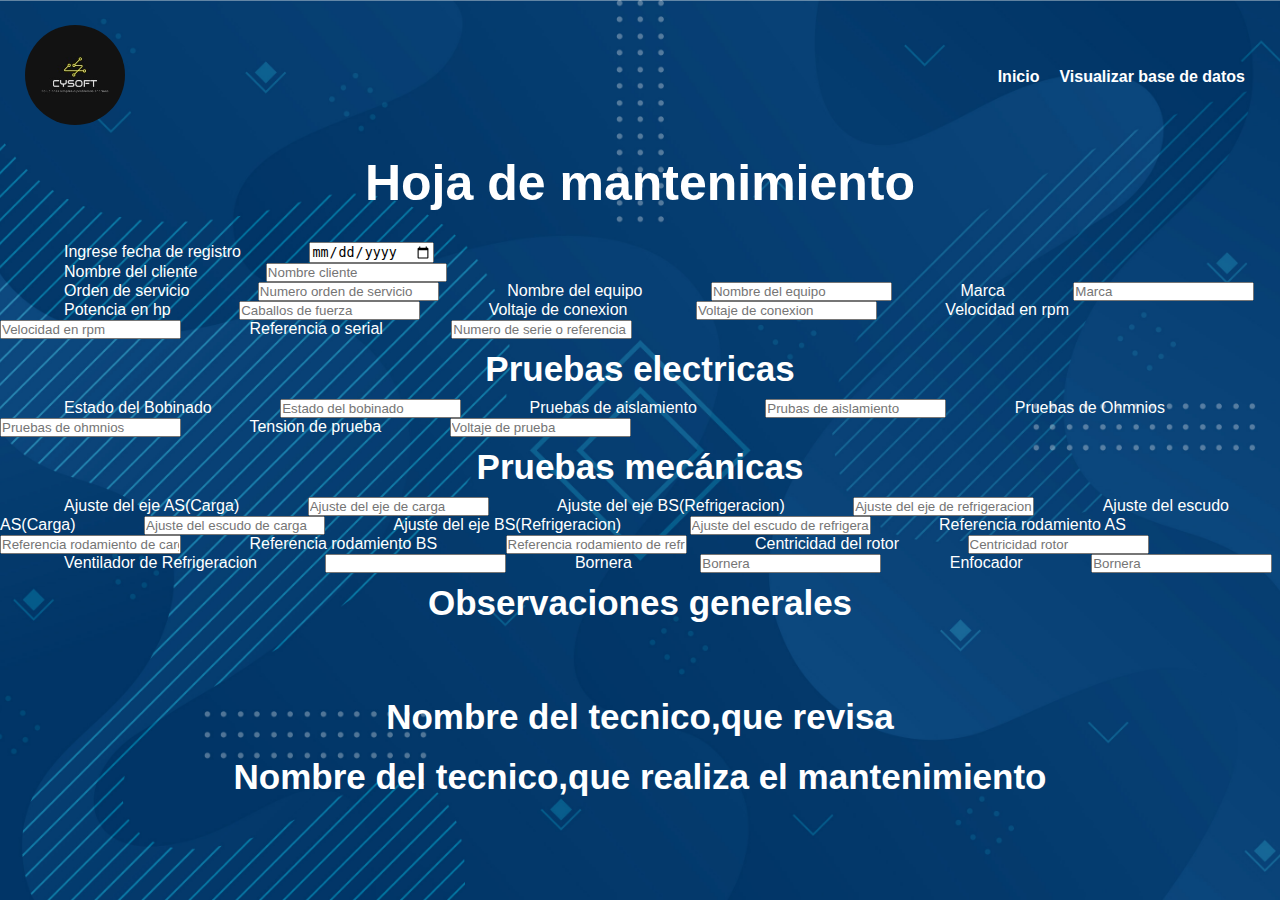
<file: application/formulario.html>
<!DOCTYPE html>
<html lang="en">
<head>
    <meta charset="UTF-8">
    <meta http-equiv="X-UA-Compatible" content="IE=edge">
    <meta name="viewport" content="width=device-width, initial-scale=1.0">
    <link rel="stylesheet" href="css/form.css">
    <title>Formulario de datos</title>
</head>

<body>
<header>


    <nav class="navegacion">
        <div class="logo"><img src="img/fondo.jpg" alt="logo">
        </div>
        <ul class="menu">
        <li><a href="#">Inicio</a></li>
        <li><a href="#">Visualizar base de datos</a></li>
        </ul>
    </nav>
<div class="form">
    <h1>Hoja de mantenimiento</h1>
    <form >
        <label class="fecha" for="fecha">Ingrese fecha de registro</label>
        <input type="date"><br>
        <label for="empresa">Nombre del cliente</label>
        <input type="text" placeholder="Nombre cliente" ><br>
        <label for="id">Orden de servicio</label>
        <input type="number" placeholder="Numero orden de servicio">
        <label for="nombre-equipo">Nombre del equipo</label>
        <input type="text" placeholder="Nombre del equipo">
        <label for="marca">Marca</label>
        <input type="text" placeholder="Marca">
        <label for="potencia">Potencia en hp</label>
        <input type="number" placeholder="Caballos de fuerza">
        <label for="Voltaje">Voltaje de conexion</label>
        <input type="number" placeholder="Voltaje de conexion">
        <label for="velocidad"> Velocidad en rpm</label>
        <input type="number" placeholder="Velocidad en rpm">
        <label for="referencia">Referencia o serial</label>
        <input type="text" placeholder="Numero de serie o referencia">

        <section>
            <h2>Pruebas electricas</h2>
            <label for="Bobinado">Estado del Bobinado</label>
            <input type="text" placeholder="Estado del bobinado">
            <label for="Pruebas de megger">Pruebas de aislamiento</label>
            <input type="text" placeholder="Prubas de aislamiento">
            <label for="Ohmnios">Pruebas de Ohmnios</label>
            <input type="text" placeholder="Pruebas de ohmnios">
            <label for="voltaje">Tension de prueba</label>
            <input type="number" placeholder="Voltaje de prueba">
    
        </section>
        <section>
            <h2>Pruebas mecánicas</h2>

            <label for="eje-as">Ajuste del eje AS(Carga)</label>
            <input type="text" placeholder="Ajuste del eje de carga">
            <label for="eje-bs">Ajuste del eje BS(Refrigeracion)</label>
            <input type="text" placeholder="Ajuste del eje de refrigeracion">
            <label for="escudo-as">Ajuste del escudo AS(Carga)</label>
            <input type="text" placeholder="Ajuste del escudo de carga">
            <label for="escudo-bs">Ajuste del eje BS(Refrigeracion)</label>
            <input type="text" placeholder="Ajuste del escudo de refrigeracion">
            <label for="rodamiento-as">Referencia rodamiento AS</label>
            <input type="text" placeholder="Referencia rodamiento de carga">
            <label for="rodamiento-bs">Referencia rodamiento BS</label>
            <input type="text" placeholder="Referencia rodamiento de refrigeracion">
            <label for="centricidad">Centricidad del rotor</label>
            <input type="text" placeholder="Centricidad rotor">
            <label for="ventilador">Ventilador de Refrigeracion</label>
            <input type="text">
            <label for="Bornera">Bornera</label>
            <input type="text" placeholder="Bornera">
            <label for="enfocador">Enfocador</label>
            <input type="text" placeholder="Bornera">
        </section>
        

        <h3>Observaciones generales</h3>
        <br>
        <br> 
        <br>
        <h3>Nombre del tecnico,que revisa</h3>
        <h3>Nombre del tecnico,que realiza el mantenimiento</h3>



    </form>
</div>



    
</header>
</body>
</html>
</file>
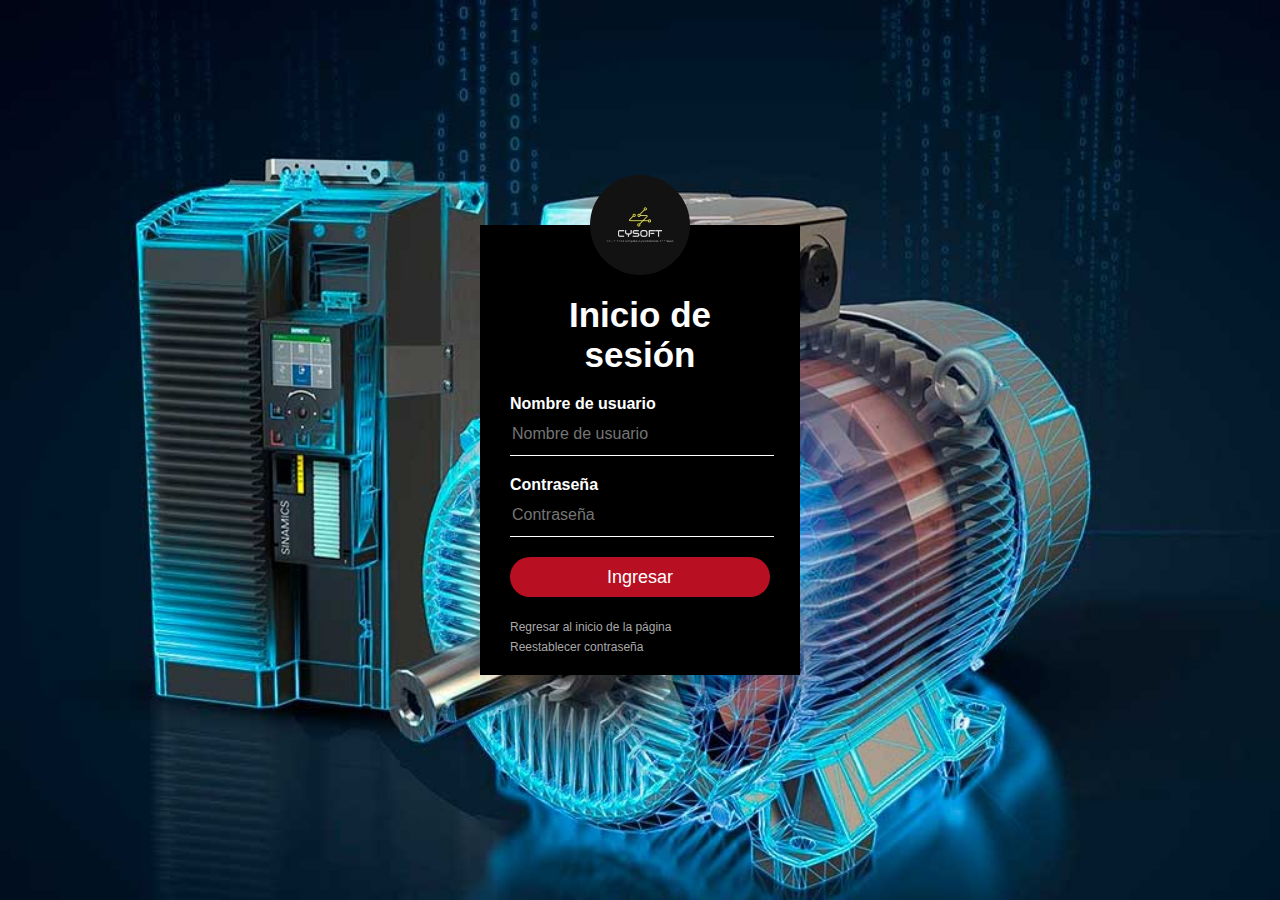
<file: application/inicio_sesion.html>
<!DOCTYPE html>
<html lang="en">
<head>
    <meta charset="UTF-8">
    <meta http-equiv="X-UA-Compatible" content="IE=edge">
    <meta name="viewport" content="width=device-width, initial-scale=1.0">
    <link rel="stylesheet" href="css/inicio_sesion.css">
    <title>Inicio de sesión</title>
</head>
<body>
    <div class="inicio-box">
        <img class="avatar" src="img/fondo.jpg" alt="">
               <h1>Inicio de sesión</h1>
               
        <form >
            <!-- nombre de usuario -->
            <label for="usuario" >Nombre de usuario</label>
            <input type="text" placeholder="Nombre de usuario">
            <!-- ingreso de la contraseña -->
            <label for="contraseña">Contraseña</label>
            <input type="password" placeholder="Contraseña">
            <!-- Boton de aceptar o cancelar -->
            <input type="submit" value="Ingresar">
            
            <a href="#">Regresar al inicio de la página</a><br>
            <a href="#">Reestablecer contraseña</a>

        </form>

    </div>

</body>
</html>
</file>
<file: application/css/form.css>
*{
    margin: 0;
    padding: 0;
    box-sizing: border-box;
}
body{
    font-family: sans-serif;
    background-image: url(../img/inicio.jpg); 
   background-size: cover;
   background-position: center;
}
header{
   width: 100%;
   height: 100vh;
   
}
.navegacion{
    width: 100%;
    display: flex;
    align-items: center;
    justify-content: space-between;
    padding: 25px;
}
.logo img{
    width: 100px;
    height: 100px;
    border-radius: 50%;
}
.menu{
display: flex;

}

.menu li{
    list-style: none;
    margin: 10px;
}
.menu li a {
    color: white;
    text-decoration: none;
    font-weight: bold;
    transition: 0.5ms ease;
}
.menu li a:hover{
    padding: 5px 10px;
    background: white;
    color: black;
    border-radius: 15px;
}
h1{
    text-align: center;
    font-size: 50px;
    padding-bottom: 30px;
    color: white;

}
h2{
    text-align: center;
    font-size: 35px;
    padding: 10px;
    color: white;
}
h3{
    text-align: center;
    font-size: 35px;
    padding: 10px;
    color: white;

}
form label{
    color: white;
    margin: 5%;
}

.estado{
    width: 30px;
}
</file>
<file: application/css/inicio_sesion.css>
body{
    margin: 0;
    padding: 0;
    background: url(../img/motor.jpg) no-repeat center top;
    background-size: cover;
    font-family: sans-serif;
    height: 100vh;
}

.inicio-box{
    width: 320px;
    height: 450px;
    color: white;
    background-color:black;
    top: 50%;
    left: 50%;
    position: absolute;
    transform: translate(-50%, -50%);
    box-sizing: border-box;
    padding: 70px 30px;
}

.inicio-box .avatar{
    width: 100px;
    height: 100px;
    border-radius: 50%;
    position: absolute;
    top: -50px;
    left: calc(50% - 50px);
}

.inicio-box h1{
    margin: 0;
    padding: 0 0 20px;
    text-align: center;
    font-size: 35px;
}


.inicio-box label{
    margin: 0;
    padding: 0;
    font-weight: bold;
    display: block;
}

.inicio-box input{
    width: 100%;
    margin-bottom: 20px;
}

.inicio-box input[type="text"],
.inicio-box input[type="password"]{
border: none;
border-bottom: 1px solid white;
background: transparent;
outline: none;
height: 40px;
font-size: 16px;
color: white;
}

.inicio-box input[type="submit"]{
    border: none;
    outline: none;
    height: 40px;
    background: #b80f22;
    color: white;
    font-size: 18px;
    border-radius: 20px;

}
.inicio-box a{
    text-decoration: none;
    font-size: 12px;
    line-height: 20px;
    color: darkgrey;
    
}

.inicio-box a:hover {
color: white;
}
</file>
